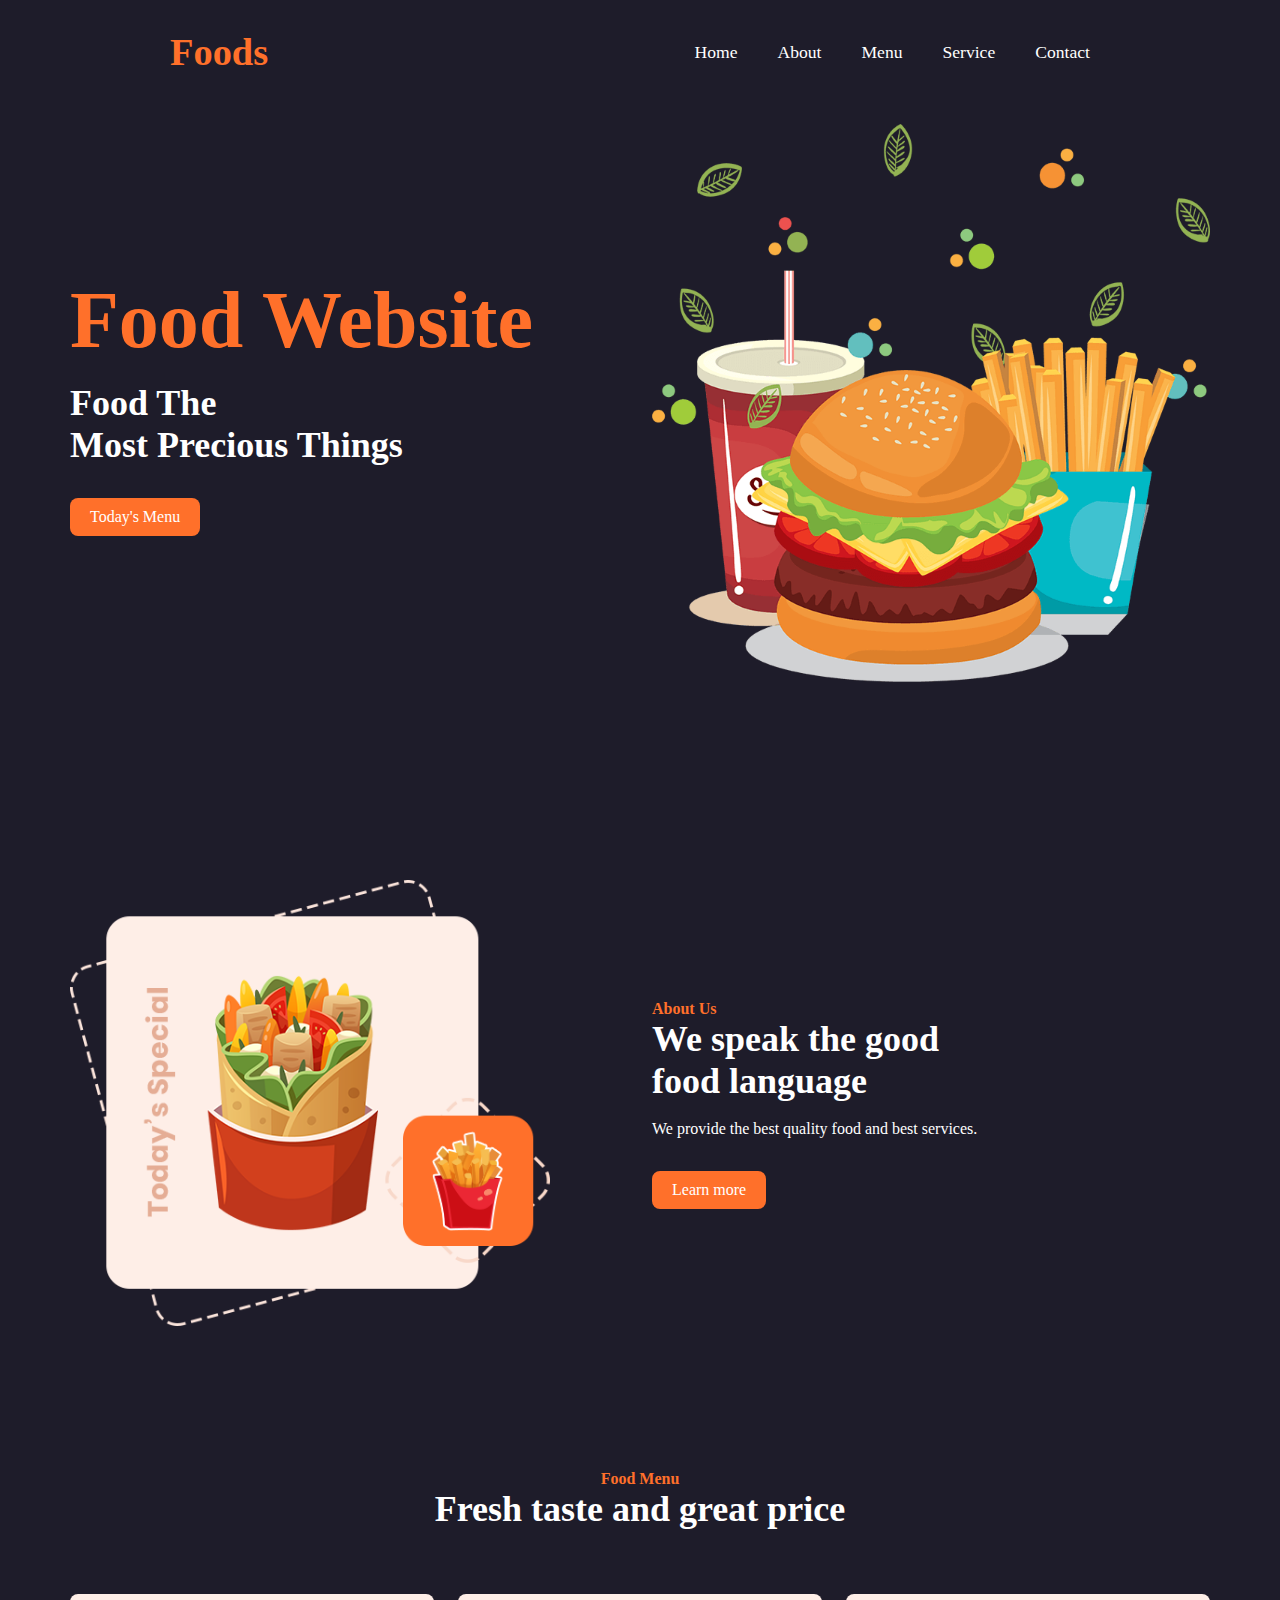
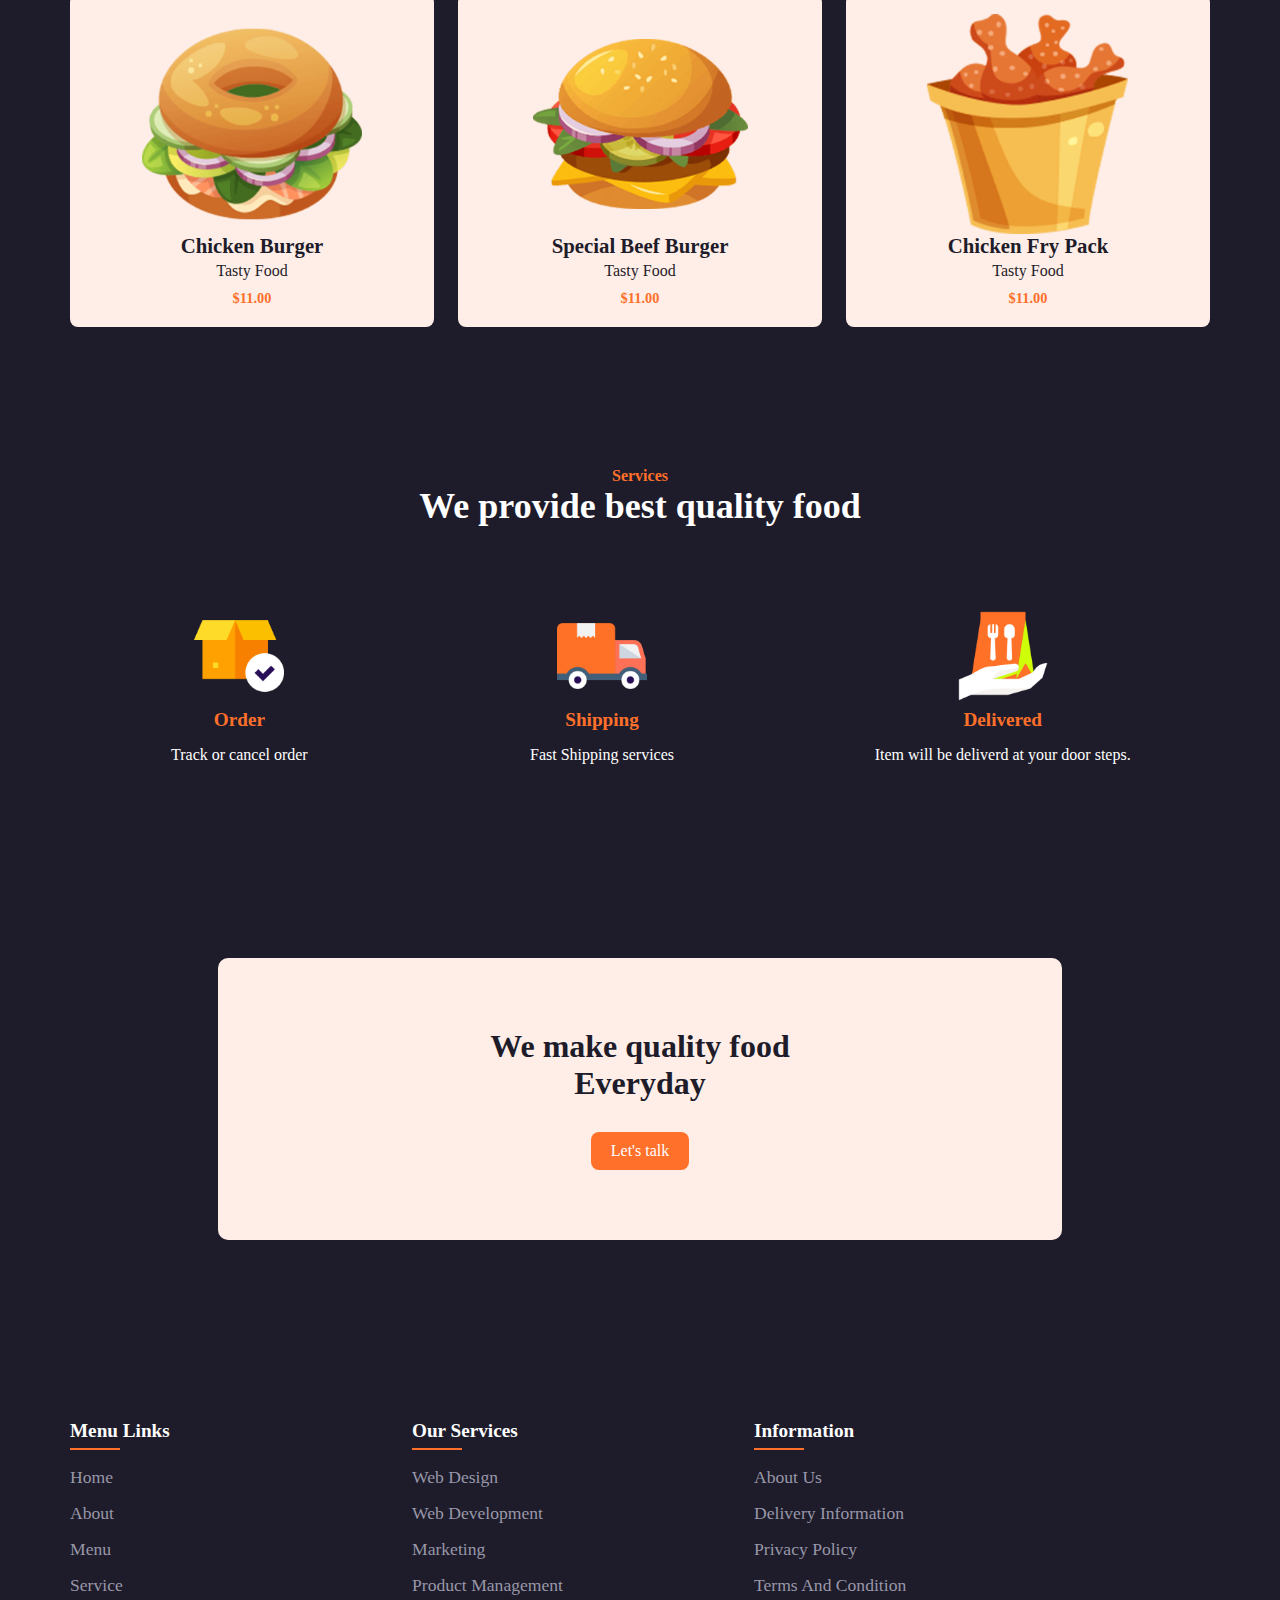
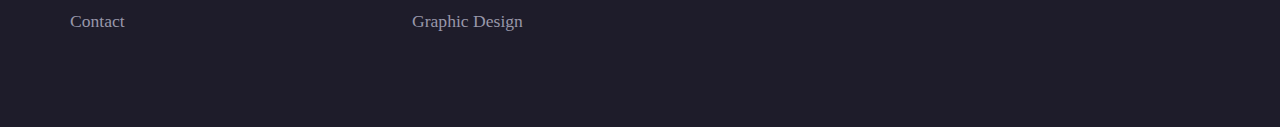
<file: landing page/index.html>
<!DOCTYPE html>
<html lang="en">
<head>

    <meta charset="UTF-8">
    <meta http-equiv="X-UA-Compatible" content="IE=edge">
    <meta name="viewport" content="width=device-width, initial-scale=1.0">
    <link rel="stylesheet" href="style.css">
    <title>Document</title>
</head>
<body>
    <header ><a href="#" class="logo">Foods</a>
        <div class="bx bx-menu" id="menu-icon"></div>
        <ul class="navbar">
            <li><a href="#home">Home</a></li>
            <li><a href="#about">About</a></li>
            <li><a href="#menu">Menu</a></li>
            <li><a href="#service">Service</a></li>
            <li><a href="#contact">Contact</a></li>
        </ul>
    
    </header>

    <!-- home start -->
    <section class="home" id="home">
        <div class="home-text">
            <h1>Food Website</h1>
            <h2>Food The<br>Most Precious Things</h2>
            <a href="#" class="btn">Today's Menu</a>
        </div>

        <div class="home-img">
            <img src="img/home.png">
        </div>
    </section>


    <!-- About start -->
    <section class="about" id="about">
        <div class="about-img">
            <img src="img/about.png" >
        </div>
        <div class="about-text">
            <span>About Us</span>
            <h2>We speak the good <br> food language</h2>
            <p>We provide the best quality food and best services.
            </p>
            <a href="#" class="btn">Learn more</a>
        </div>
    </section>   

    <!-- menu start -->
    <section class="menu" id="menu">
        <div class="heading">
            <span>Food Menu</span>
            <h2>Fresh taste and great price</h2>
        </div>
        <div class="menu-container">
          <div class="box">
            <div class="box-img">
                <img src="img/food1.png" >
            </div>
            <h2>Chicken Burger</h2>
            <h3>Tasty Food</h3>
            <span>$11.00</span>
           </div>

           <div class="box">
            <div class="box-img">
                <img src="img/food2.png" >
            </div>
            <h2>Special Beef Burger</h2>
            <h3>Tasty Food</h3>
            <span>$11.00</span>
           </div>

           <div class="box">
            <div class="box-img">
                <img src="img/food3.png" >
            </div>
            <h2>Chicken Fry Pack</h2>
            <h3>Tasty Food</h3>
            <span>$11.00</span>
           </div>
        </div>
    </section>

    <section class="services" id="services">
        <div class="heading">
            <span>Services</span>
            <h2>We provide best quality food</h2>
        </div>

        <div class="service-container">
            <div class="s-box">
                <img src="img/s1.png">
                <h3>Order</h3>
                <p>Track or cancel order
                </p>
            </div>

            <div class="s-box">
                <img src="img/s2.png">
                <h3>Shipping</h3>
                <p>Fast Shipping services
                </p>
            </div>

            <div class="s-box">
                <img src="img/s3.png">
                <h3>Delivered</h3>
                <p>Item will be deliverd at your door steps.
                </p>
            </div>
        </div>
    </section>

    <!-- Call to action -->
    <section class="cta">
        <h2>We make quality food <br>Everyday</h2>
        <a href="#" class="btn">Let's talk</a>
    </section>

    <!-- footer start -->
    <section id="contact">
        <div class="footer">
            <div class="main">
                <div class="col">
                    <h4>Menu Links</h4>
                    <ul>
                        <li><a href="#">Home</a></li>
                        <li><a href="#">About</a></li>
                        <li><a href="#">Menu</a></li>
                        <li><a href="#">Service</a></li>
                        <li><a href="#">Contact</a></li>
                    </ul>
                </div>

                <div class="col">
                    <h4>Our Services</h4>
                        <ul>
                            <li><a href="#">Web Design</a></li>
                            <li><a href="#">Web Development</a></li>
                            <li><a href="#">Marketing</a></li>
                            <li><a href="#">Product Management</a></li>
                            <li><a href="#">Graphic Design</a></li>
                        </ul>
                </div>

                <div class="col">
                    <h4>Information</h4>
                        <ul>
                            <li><a href="#">About Us</a></li>
                            <li><a href="#">Delivery Information</a></li>
                            <li><a href="#">Privacy Policy</a></li>
                            <li><a href="#">Terms and Condition</a></li>
                        </ul>
                </div>

            </div>
        </div>
    </section>
</body>
</html>
</file>
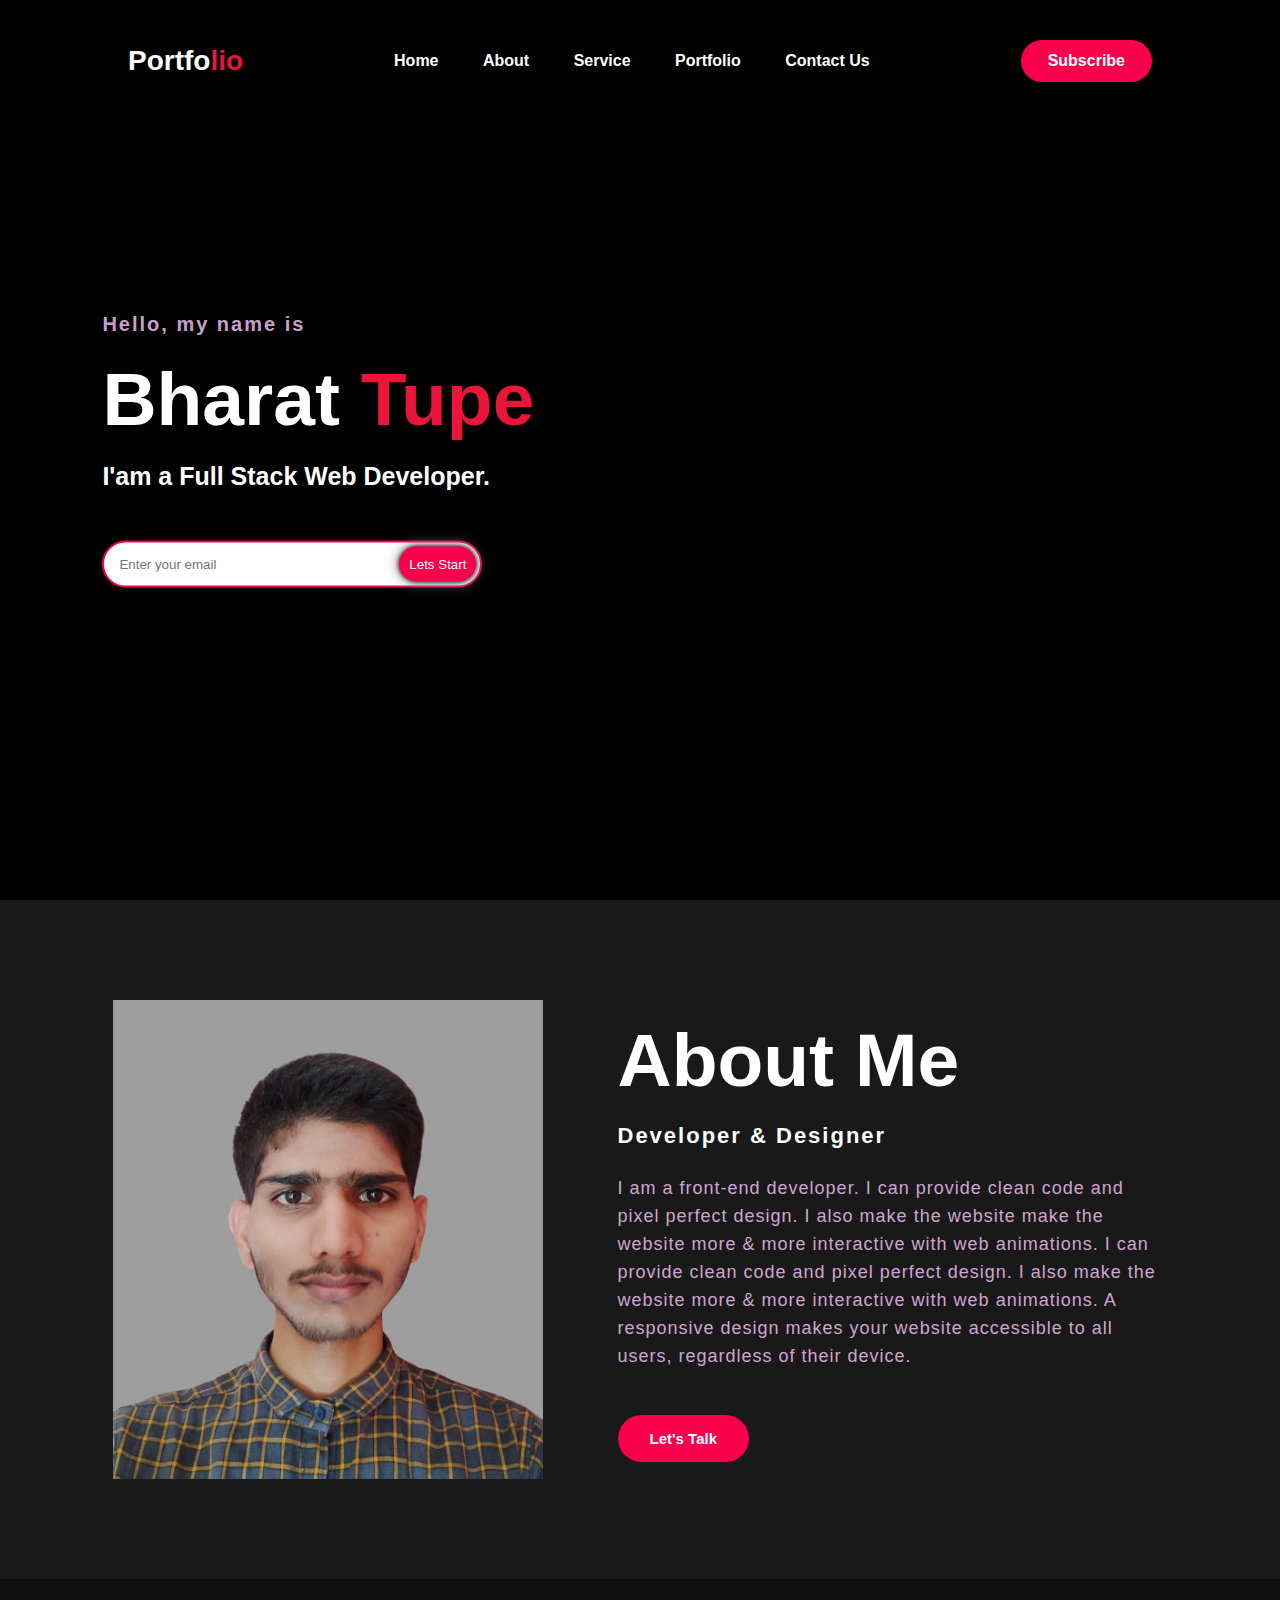
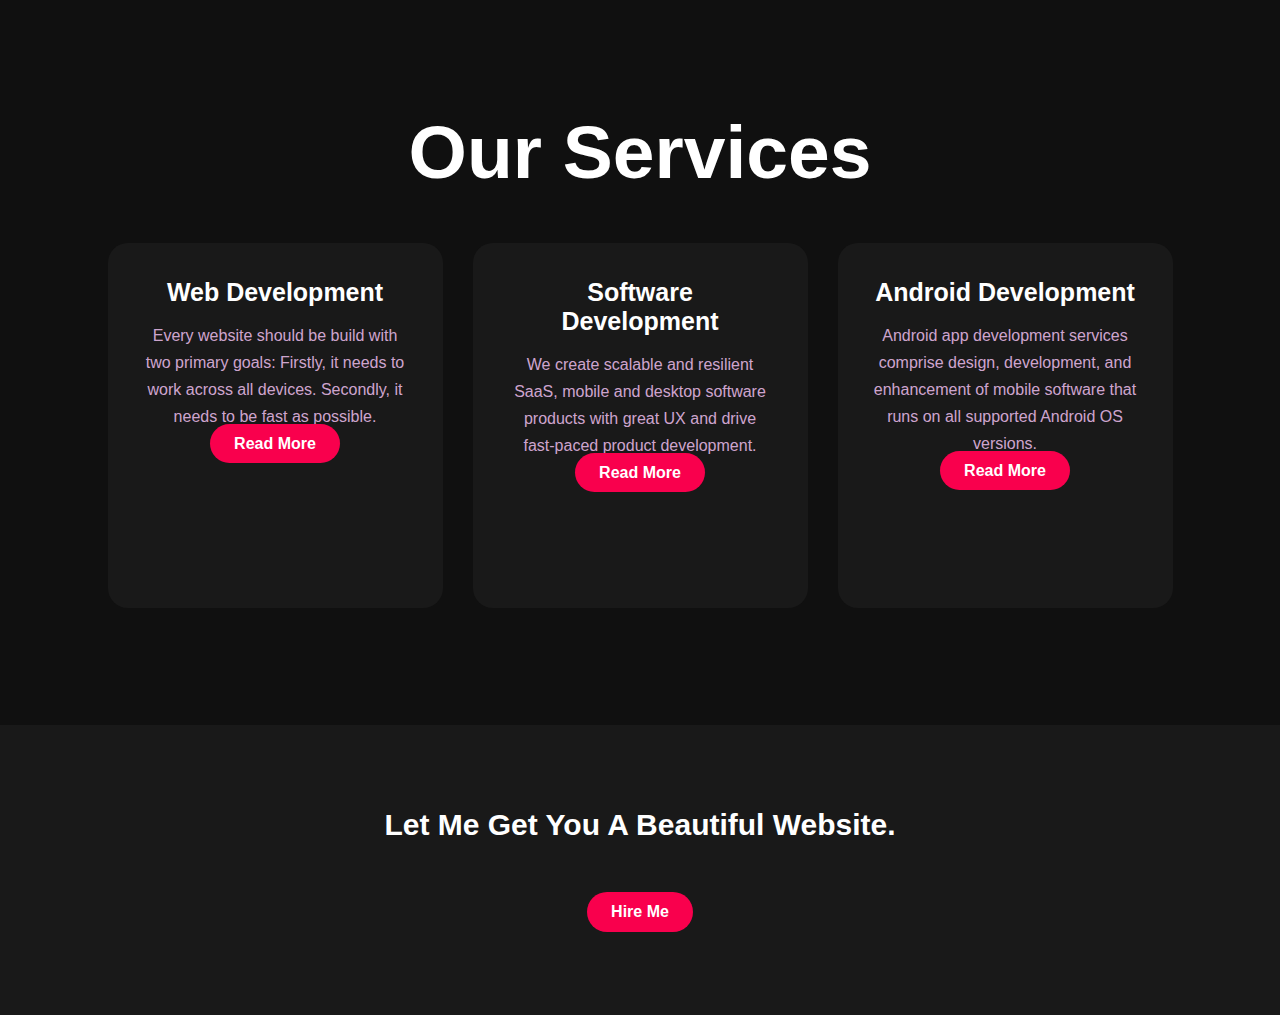
<file: portfolio/index.html>
<!DOCTYPE html>
<html lang="en">
<head>
    <meta charset="UTF-8">
    <meta http-equiv="X-UA-Compatible" content="IE=edge">
    <meta name="viewport" content="width=device-width, initial-scale=1.0">
    <title>responsive personal protfolio website design tutorial</title>
    <link rel="stylesheet" href="style.css">
</head>
<body>
    <div class="hero">
        <nav>
            <h2 class="logo">Portfo<span>lio</span></h2>
            <ul>
                <li><a href="#">Home</a></li>
                <li><a href="#">About</a></li>
                <li><a href="#">Service</a></li>
                <li><a href="#">Portfolio</a></li>
                <li><a href="#">Contact Us</a></li>
            </ul>
            <a href="#" class="btn">Subscribe</a>
        </nav>

        <div class="content">
            <h4>Hello, my name is</h4>
            <h1>Bharat <span>Tupe</span></h1>
            <h3>I'am a Full Stack Web Developer.</h3>
            <div class="newslatter">
                <form>
                    <input type="email" name="email" id="email" placeholder="Enter your email">
                    <input type="submit" name="submit" value="Lets Start">
                </form>
            </div>
        </div>
    </div>

   <!-- About Section start -->
   <section class="about">
    <div class="main">
        <img src="img1.jpeg">
        <div class="about-text">
            <h2>About Me</h2>
            <h5>Developer & Designer</h5>
            <p>I am a front-end developer. I can provide clean code and pixel perfect design.
                I also make the website make the website more & more interactive with web animations.
                I can provide clean code and pixel perfect design. I also make the website more & more interactive with web animations.
                A responsive design makes your website accessible to all users, regardless of their device.
            </p>
            <button type="button">Let's Talk</button>
        </div>
    </div>
   </section>

   <!-- services section start -->
   <div class="service">
    <div class="title">
        <h2>Our Services</h2>
    </div>
    <div class="box">
        <div class="card">
            <h5>Web Development</h5>
            <div class="pra">
                <p>Every website should be build with two primary goals: Firstly,
                    it needs to work across all devices. Secondly, it needs to be 
                    fast as possible.
                </p>
                <p style="text-align: center;">
                   <a href="#" class="button">Read More</a>
                </p>
            </div>
        </div>

        <div class="card">
            <h5>Software Development</h5>
            <div class="pra">
                <p>We create scalable and resilient SaaS, 
                    mobile and desktop software products with great
                    UX and drive fast-paced product development.
                </p>
                <p style="text-align: center;">
                   <a href="#" class="button" class="read">Read More</a>
                </p>
            </div>
        </div>

        <div class="card">
            <h5>Android Development</h5>
            <div class="pra">
                <p>Android app development services comprise design, development, and enhancement of mobile 
                    software that runs on all supported Android OS versions. 
            
                </p>
                <p style="text-align: center;">
                   <a href="#" class="button">Read More</a>
                </p>
            </div>
        </div>
    </div>
   </div>

   <!-- Contact me -->
   <div class="contact-me">
    <p>Let Me Get You A Beautiful Website.</p>
    <a href="#" class="button-two">Hire Me</a>
   </div>
   
</body>
</html>
</file>
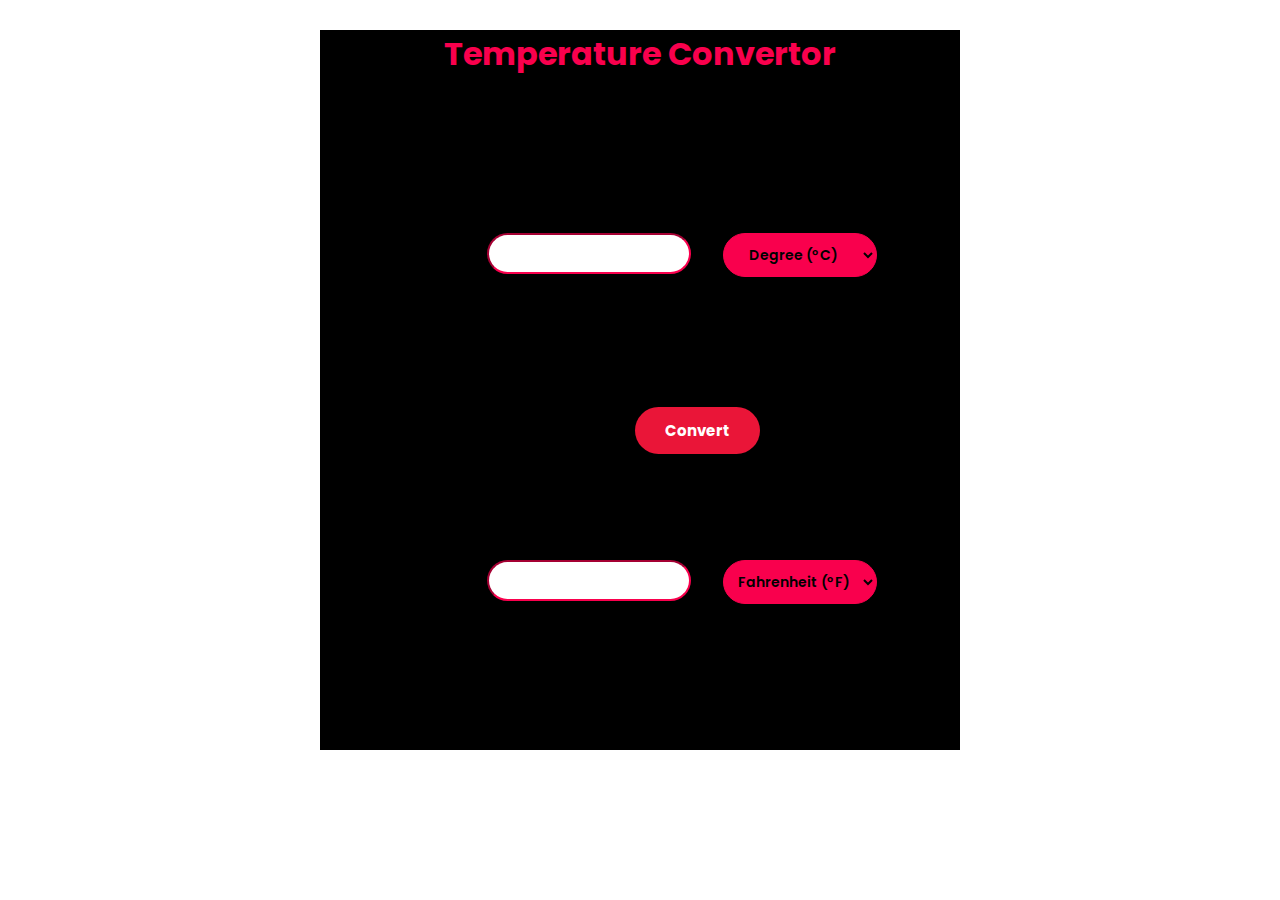
<file: temperature converter/index.html>
<!DOCTYPE html>
<html lang="en">
  <head>
    <meta charset="UTF-8" />
    <meta http-equiv="X-UA-Compatible" content="IE=edge" />
    <meta name="viewport" content="width=device-width, initial-scale=1.0" />
    <link rel="preconnect" href="https://fonts.googleapis.com" />
    <link rel="preconnect" href="https://fonts.gstatic.com" crossorigin />
    <link
      href="https://fonts.googleapis.com/css2?family=Poppins:wght@400;600;700;900&display=swap"
      rel="stylesheet"
    />
    <title>Temperature Convertor</title>
    <link rel="stylesheet" href="style/style.css" />
  </head>
  <body>

    <main>
      <h1>Temperature Convertor</h1>
      <section class="container">
        <div class="form">
          <div>
          <div class="temperature">
            <aside class="part">
              <input type="number" name="temperature1" value="" id="temp1" required/>
              <select name="temp-option1" id="option1">
                <option value="Degree" selected="selected">Degree (°C)</option>
                <option value="Fahrenheit">Fahrenheit (°F)</option>
                <option value="Kelvin">Kelvin (K)</option>
              </select>
            </aside>
          </div>
          <div>
            <button onclick="getResult()" type="submit">Convert</button>
          </div>
          <div>
            <aside class="part">
              <input type="number" name="temperature2" value="" id="temp2" />
              <select name="temp-option2" id="option2">
                <option value="Degree">Degree (°C)</option>
                <option value="Fahrenheit" selected="selected">Fahrenheit (°F)</option>
                <option value="Kelvin">Kelvin (K)</option>
              </select>
            </aside>
          </div>
          </div>
          
        </div>
      </section>

    </main>

    <script src="index.js"></script>
  </body>
</html>
</file>
<file: landing page/style.css>
*{
    padding: 0;
    margin: 0;
    box-sizing: border-box;
    font-family: 'Times New Roman', Times, serif;
    scroll-behavior: smooth;
    list-style: none;
    text-decoration: none;
}

:root{
    --main-color:#ff702a;
    --text-color:#fff;
    --bgcolor:#1e1c2a;
    --big-font:5rem;
    --h2-font:2.25rem;
    --p-font:0.9rem;
}

*::selection{
    background:var(--main-color);
    color: #fff;
}

body{
    color: var(--text-color);
    background: var(--bgcolor);
}

header{
    position: fixed;
    top: 0;
    right: 0;
    width: 100%;
    z-index: 1000;
    display: flex;
    align-items: center;
    justify-content: space-between;
    padding: 30px 170px;
    background: var(--bgcolor);
}
.logo{
    color: var(--main-color);
    font-weight: 600;
    font-size: 2.4rem;

}
.navbar{
    display: flex;
}

.navbar a{
    color:var(--text-color);
    font-size: 1.1rem;
    padding: 10px 20px;
    font-weight: 500;
}

.navbar a:hover{
    color: var(--main-color);
    transition: .4s;
}

#menu-icon{
    font-size: 2rem;
    cursor: pointer;
}

section{
    padding: 70px;
}

.home{
    width: 100%;
    min-height: 90vh;
    display: grid;
    grid-template-columns: repeat(2,1fr);
    grid-gap: 1.5rem;
    align-items: center;
}

.home-img img{
    max-width: 100%;
    width: 600px;
    height: auto;
}

.home-text h1{
    font-size: var(--big-font);
    color: var(--main-color);
}

.home-text h2{
    font-size: var(--h2-font);
    margin: 1rem 0 2rem;
}

.btn{
    display: inline-block;
    padding: 10px 20px;
    background: var(--main-color);
    color: #fff;
    border-radius: 0.5rem;
}

.btn:hover{
    transform: scale(1.2) translateY(10px);
    transition: .4s;
}

.about{
    display: grid;
    grid-template-columns: repeat(2,2fr);
    grid-gap: 1.5rem;
    align-items: center;
}

.about-img img{
    max-width: 100%;
    width: 480px;
    height: auto;
}

.about-text span{
    color: var(--main-color);
    font-weight: 600;
}

.about-text h2{
    font-size: var(--h2-font);
}

.about-text p{
    margin: 0.8rem 0 1.8rem;
    line-height: 1.7rem;
}

.heading{
    text-align: center;
}
.heading span{
    color: var(--main-color);
    font-weight: 600;
}
.heading h2{
    font-size: var(--h2-font);
}
.menu-container{
    display: grid;
    grid-template-columns: repeat(auto-fit,minmax(220px,auto));
    grid-gap: 1.5rem;
    align-items: center;
}
.box{
    position:relative;
    margin-top: 4rem;
    height: auto;
    display: flex;
    flex-direction: column;
    align-items: center;
    justify-content: center;
    background: #feeee7;
    padding: 20px;
    border-radius: 0.5rem;
}
.box-img{
    width: 220px;
    height: 220px;
}
.box-img img{
    width: 100%;
    height: 100%;
}
.box h2{
    font-size: 1.3rem;
    color: var(--bgcolor);
}
.box h3{
    color: var(--bgcolor);
    font-size: 1rem;
    font-weight: 400;
    margin: 4px 0px 10px;
}
.box span{
    font-size: var(--p-font);
    color: var(--main-color);
    font-weight: 600;
}
.service-container{
    display: grid;
    grid-template-columns: repeat(auto-fit,minmax(240px,auto));
    grid-gap: 1.5rem;
    margin-top: 4rem;
}
.s-box{
    text-align: center;
    padding: 20px 30px;
}

.s-box img{
    width: 90px;
}

.s-box h3{
    margin: 4px 0 10px;
    color: var(--main-color);
    font-size: 1.2rem;
}
.s-box p{
    line-height: 1.7;
}
.cta{
    background: #feeee7;
    padding: 70px 0;
    text-align: center;
    width: 66%;
    margin: 100px auto;
    border-radius: 10px;
}
.cta h2{
    font-size: 2rem;
    color: var(--bgcolor);
    margin-bottom: 30px;
}

.main{
    display: flex;
    flex-wrap: wrap;
}
.footer{
    padding: 10px 0;
}
.col{
    width: 30%;
}
.col h4{
    font-size: 1.2rem;
    color: var(--text-color);
    margin-bottom: 25px;
    position: relative;
}
.col h4::before{
    content: "";
    position: absolute;
    height: 2px;
    width: 50px;
    left: 0;
    bottom: -8px;
    background: var(--main-color);
}
.col ul li:not(last-child){
    margin-bottom: 15px;
}
.col ul li a{
    color: #9897a9;
    font-size: 1.1rem;
    display: block;
    text-transform: capitalize;
    transition: .4s;
}
.col ul li a:hover{
    color: var(--text-color);
    transform: translateX(-12px);

}
</file>
<file: portfolio/style.css>
*{
    padding: 0;
    margin: 0;
    box-sizing: border-box;
    font-family: "Josefin Sans",sans-serif;
  }
  .hero{
    width: 100%;
    height: 100vh;
    background: black;
  }
  nav{
    display: flex;
    align-items: center;
    justify-content: space-between;
    padding-top: 40px;
    padding-left: 10%;
    padding-right: 10%;
  }
  .logo{
    color: white;
    font-size: 28px;
  }
  span{
    color: #ea1538;
  }
  nav ul li{
    list-style-type: none;
    display: inline-block;
    padding: 10px 20px;
  }
  nav ul li a{
    color: white;
    text-decoration: none;
    font-weight: bold;
  }
  li a:hover{
    color: #ea1538;
    transition: 0.3s;
  }
  button{
    border: none;
    background: #ea1538;
    padding: 12px 30px;
    border-radius: 30px;
    color: white;
    font-weight: bold;
    font-size: 15px;
    transition: 0.4s;
  }
  button:hover{
    transform: scale(1.3);
    cursor: pointer;
  }
  .btn{
    background-color: #f9004d;
    color: white;
    text-decoration: none;
    border: 2px solid transparent;
    font-weight: bold;
    padding: 10px 25px;
    border-radius: 30px;
    transition: transform .4s;
 }
 .btn:hover{
    transform: scale(1.2);
 }
.content{
    position: absolute;
    top: 50%;
    left: 8%;
    transform: translateY(-50%);
}
h1{
    color: white;
    margin: 20px 0px 20px;
    font-size: 75px;
}
h3{
    color: white;
    font-size: 25px;
    margin-bottom: 50px;
}
h4{
    color: #fcfc;
    letter-spacing: 2px;
    font-size: 20px;
}
.newslatter form{
    width: 380px;
    max-width: 100%;
    position: relative;
}
.newslatter form input:first-child{
    display: inline-block;
    width: 100%;
    padding: 14px 130px 14px 15px;
    border: 2px solid #f9004d;
    outline: none;
    border-radius: 30px;
}
.newslatter form input:last-child{
    position: absolute;
    display: inline-block;
    outline: none;
    border: none;
    padding: 10px;
    border-radius: 30px;
    background-color: #f9004d;
    color: white;
    box-shadow: 0px 0px 5px #000, 0px 0px 15px #858585;
    top: 6px;
    right: 6px;
}
.about{
    width: 100%;
    padding: 100px 0px;
    background-color: #191919;
}
.about img{
    height: auto;
    width: 430px; 
}
.about-text{
  width: 550px;
}
.main{
  width: 1130px;
  max-width: 95%;
  margin: 0 auto;
  display: flex;
  align-items: center;
  justify-content: space-around;
}
.about-text h2{
  color: white;
  font-size: 75px;
  text-transform: capitalize;
  margin-bottom: 20px;
}
.about-text h5{
  color: white;
  letter-spacing: 2px;
  font-size: 22px;
  margin-bottom: 25px;
  text-transform: capitalize;
}
.about-text p{
  color: #fcfc;
  letter-spacing: 1px;
  line-height: 28px;
  font-size: 18px;
  margin-bottom: 45px;
}
button{
  background-color: #f9004d;
  color: white;
  text-decoration: none;
  border: 2px solid transparent;
  font-weight: bold;
  padding: 13px 30px;
  border-radius: 30px;
  transition: .4s;
}
button:hover{
  background-color: transparent;
  border: 2px solid #f9004d;
  cursor: pointer;
}
.service{
  background: #101010;
  width: 100%;
  padding: 100px 0px;
}
.title h2{
  color: white;
  font-size: 75px;
  width: 1130px;
  margin: 30px auto;
  text-align: center;
}
.box{
  display: flex;
  justify-content: center;
  align-items: center;
  min-height: 400px;
}
.card{
  height: 365px;
  width: 335px;
  padding: 20px 35px;
  background: #191919;
  border-radius: 20px;
  margin: 15px;
  position: relative;
  overflow: hidden;
  text-align: center;
}
h5{
  color: white;
  font-size: 25px;
  margin-top: 15px;
  margin-bottom: 15px;
}
.pra{
  color: #fcfc;
  font-size: 16px;
  line-height: 27px;
  margin-bottom: 25px;
}
.card .button{
  background-color: #f9004d;
  color: white;
  text-decoration: none;
  border: 2px solid transparent;
  font-weight: bold;
  padding: 9px 22px;
  border-radius: 30px;
  transition: .4s;
  margin-top: 25px;
}
.card button:hover{
  background-color: transparent;
  border: 2px solid #f9004d;
  cursor: pointer;
}
.contact-me{
  width: 100%;
  height: 290px;
  background: #191919;
  display: flex;
  align-items: center;
  flex-direction: column;
  justify-content: center;
}
.contact-me p{
  color: white;
  font-size: 30px;
  font-weight: bold;
  margin-bottom: 25px;
}
.contact-me .button-two{
  background-color: #f9004d;
  color: white;
  text-decoration: none;
  border: 2px solid transparent;
  font-weight: bold;
  padding: 9px 22px;
  border-radius: 30px;
  transition: .4s;
  margin-top: 25px;
}
</file>
<file: temperature converter/style/style.css>
* {
  font-family: "Poppins", sans-serif;
}

body {
  padding: 0;
  margin: 0;
  box-sizing: border-box;
}

main {
  width: 50%;
  height: 80vh;
  align-items: center;
  margin: auto;
  background: black;
  margin-top: 30px;
}

h1 {
  color: #f9004d;
  text-align: center;
  margin-top: 30px;
}

.container {
  width: 80%;
  max-width: 1100px;
  display: flex;
  flex-direction: column;
  align-items: center;
  justify-content: space-between;
  padding: 8rem 6rem;
}

.form {
  text-align: center;
  padding-left: 10%;
  margin-top: 0;
}

.temperature {
  display: flex;
  align-items: center;
  text-align: center;
  padding-bottom: 1.5rem;
}

.part {
  display: flex;
  padding: 4px;
  margin: 2px;
}

input {
  padding: 4px;
  width: 12rem;
  height: 1.8rem;
  border-radius: 30rem;
  text-align: center;
  font-size: 1.5rem;
  font-weight: 600;
  border-color: #f9004d;
}

select, option {
  margin: auto 2rem;
  padding: 10px;
  border-radius: 30rem;
  text-align: center;
  font-weight: 600;
  font-size: 14px;
  border: 1px solid #f9004d;
  background-color: #f9004d;
  cursor: pointer;
}

span {
  padding: 14px 7px;
  margin-right: 1.8rem;
  font-size: 20px;
  font-weight: 600;
  color: #f9004d;
}

button {
  border: none;
    background: #ea1538;
    padding: 12px 30px;
    border-radius: 30px;
    color: white;
    font-weight: bold;
    font-size: 15px;
    transition: 0.4s;
    margin-top: 100px;
    margin-bottom: 100px;
}

button:hover {
  background-color: orange;
  cursor: pointer;
}
</file>
